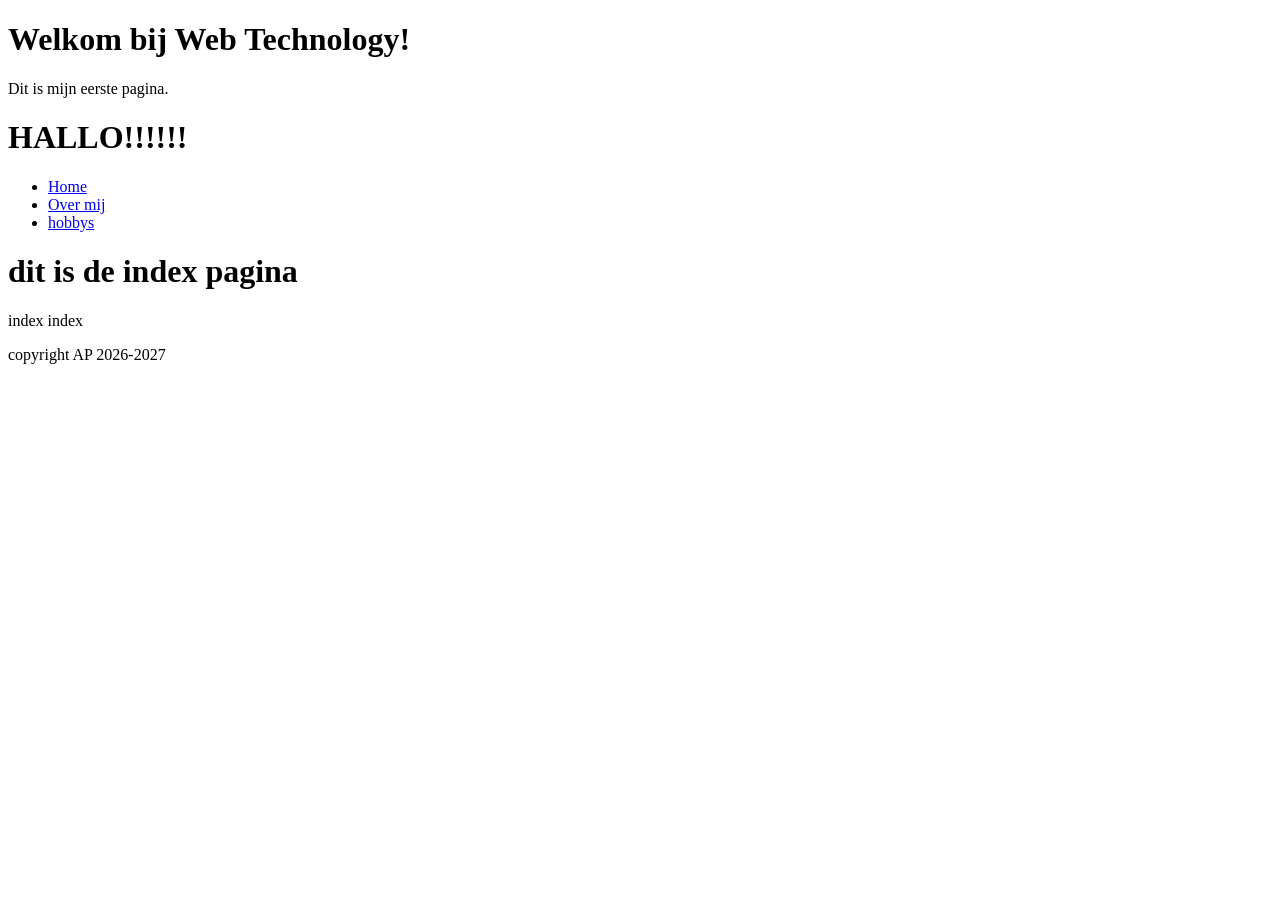
<file: labo-01/index.html>
<!DOCTYPE html>
<html lang="en">
<head>
    <meta charset="UTF-8">
    <meta name="viewport" content="width=device-width, initial-scale=1">
    <title>Mijn eerste pagina</title>
</head>
<body>
    <h1>Welkom bij Web Technology!</h1>
    <p>Dit is mijn eerste pagina.</p>
    
    
<header>
<h1>HALLO!!!!!!</h1>
<nav>
<ul>
<li><a href="index.html">Home</a></li>
<li><a href="over-mij.html">Over mij</a></li>
<li><a href="hobby.html">hobbys</a></li>
</ul>
</nav>
</header>
<main>
    <h1> dit is de index pagina</h1>
    <p> index index</p>
</main>
<footer>
    <p>copyright AP 2026-2027</p>
</footer>


</body>
</html>
</file>
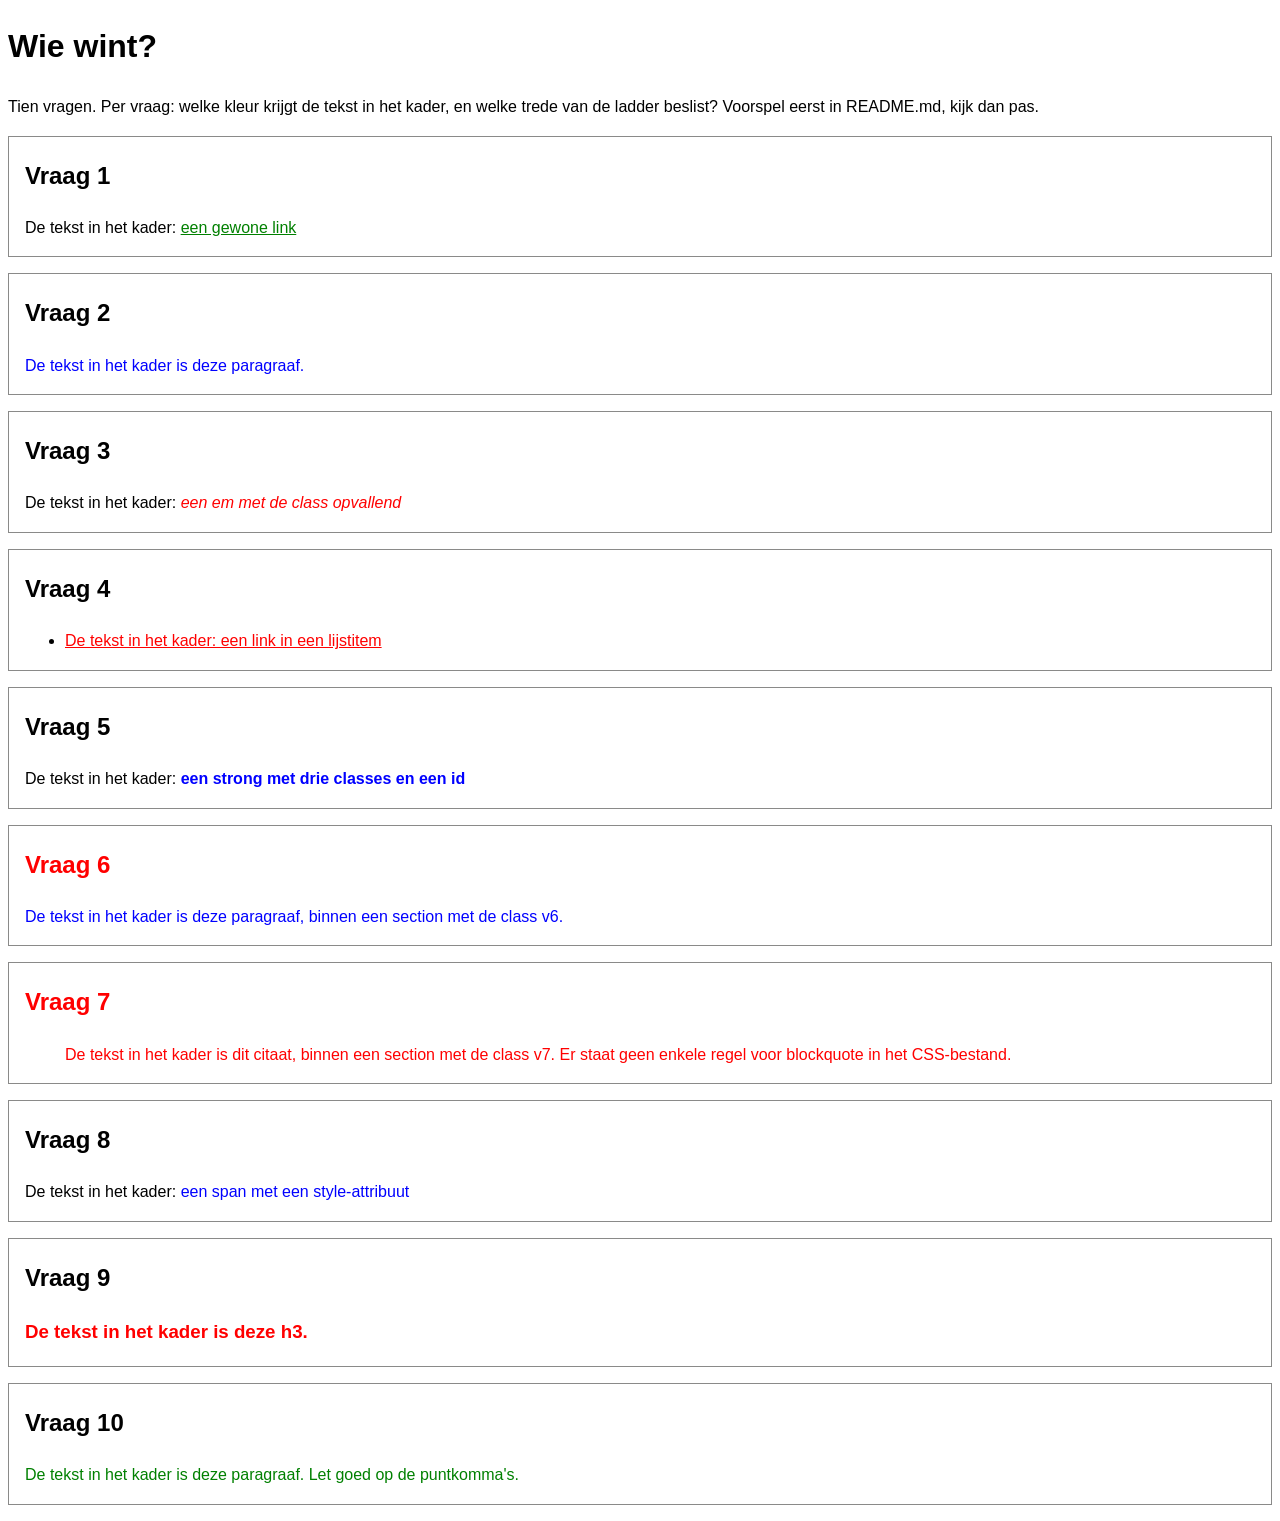
<file: labo-02/cascade/index.html>
<!-- index.html - oefening 3: voorspel, dan kijk. Wijzig dit bestand niet. -->
<!doctype html>
<html lang="nl">
  <head>
    <meta charset="utf-8">
    <meta name="viewport" content="width=device-width, initial-scale=1">
    <title>Wie wint? Tien vragen over de cascade</title>
    <link rel="stylesheet" href="css/stijl.css">
  </head>
  <body>
    <h1>Wie wint?</h1>
    <p>Tien vragen. Per vraag: welke kleur krijgt de tekst in het kader, en welke trede van de ladder beslist? Voorspel eerst in README.md, kijk dan pas.</p>

    <section class="vraag v1">
      <h2>Vraag 1</h2>
      <p>De tekst in het kader: <a href="#">een gewone link</a></p>
    </section>

    <section class="vraag v2">
      <h2>Vraag 2</h2>
      <p class="v2-tekst">De tekst in het kader is deze paragraaf.</p>
    </section>

    <section class="vraag v3">
      <h2>Vraag 3</h2>
      <p>De tekst in het kader: <em class="opvallend">een em met de class opvallend</em></p>
    </section>

    <section class="vraag v4">
      <h2>Vraag 4</h2>
      <ul>
        <li><a href="#">De tekst in het kader: een link in een lijstitem</a></li>
      </ul>
    </section>

    <section class="vraag v5">
      <h2>Vraag 5</h2>
      <p>De tekst in het kader: <strong class="een twee drie" id="v5-tekst">een strong met drie classes en een id</strong></p>
    </section>

    <section class="vraag v6">
      <h2>Vraag 6</h2>
      <p class="v6-tekst">De tekst in het kader is deze paragraaf, binnen een section met de class v6.</p>
    </section>

    <section class="vraag v7">
      <h2>Vraag 7</h2>
      <blockquote>De tekst in het kader is dit citaat, binnen een section met de class v7. Er staat geen enkele regel voor blockquote in het CSS-bestand.</blockquote>
    </section>

    <section class="vraag v8">
      <h2>Vraag 8</h2>
      <p>De tekst in het kader: <span class="v8-tekst" style="color: blue">een span met een style-attribuut</span></p>
    </section>

    <section class="vraag v9">
      <h2>Vraag 9</h2>
      <h3 class="v9-tekst">De tekst in het kader is deze h3.</h3>
    </section>

    <section class="vraag v10">
      <h2>Vraag 10</h2>
      <p class="v10-tekst">De tekst in het kader is deze paragraaf. Let goed op de puntkomma's.</p>
    </section>
  </body>
</html>
</file>
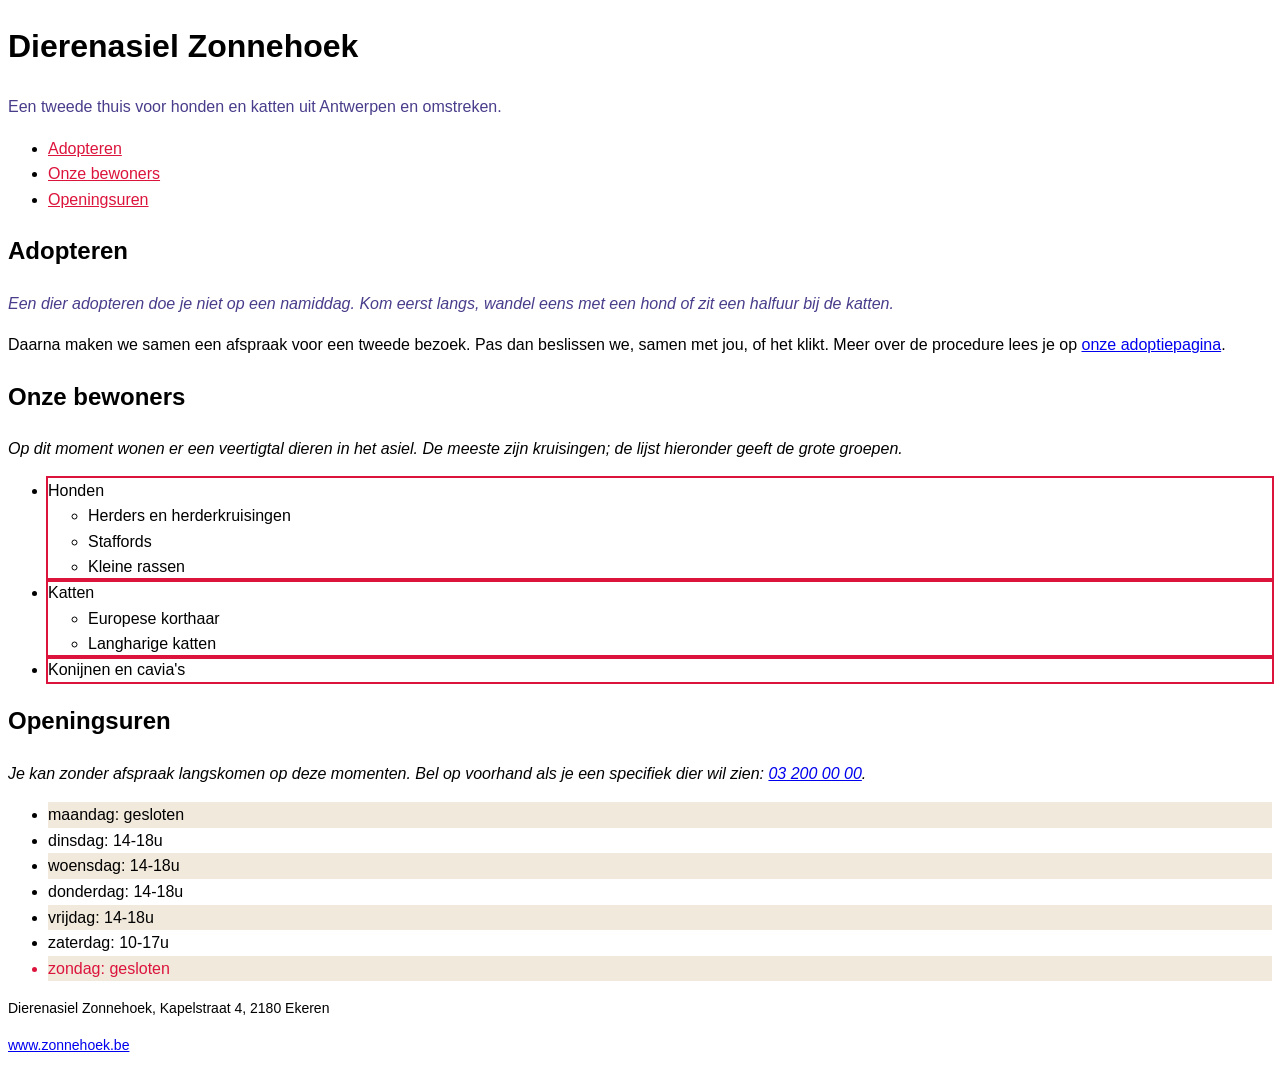
<file: labo-02/selectors/index.html>
<!-- index.html - oefening 2: selectors. Wijzig dit bestand niet; alles wat je nodig hebt, staat erin. -->
<!doctype html>
<html lang="nl">
  <head>
    <meta charset="utf-8">
    <meta name="viewport" content="width=device-width, initial-scale=1">
    <title>Dierenasiel Zonnehoek</title>
    <link rel="stylesheet" href="css/stijl.css">
  </head>
  <body>
    <header>
      <h1>Dierenasiel Zonnehoek</h1>
      <p class="slogan">Een tweede thuis voor honden en katten uit Antwerpen en omstreken.</p>
      <nav>
        <ul>
          <li><a href="#adopteren">Adopteren</a></li>
          <li><a href="#rassen">Onze bewoners</a></li>
          <li><a href="#uren">Openingsuren</a></li>
        </ul>
      </nav>
    </header>

    <main>
      <article>
        <h2 id="adopteren">Adopteren</h2>
        <p class="intro">Een dier adopteren doe je niet op een namiddag. Kom eerst langs, wandel eens met een hond of zit een halfuur bij de katten.</p>
        <p>Daarna maken we samen een afspraak voor een tweede bezoek. Pas dan beslissen we, samen met jou, of het klikt. Meer over de procedure lees je op <a href="https://www.zonnehoek.be/adoptie">onze adoptiepagina</a>.</p>

        <h2 id="rassen">Onze bewoners</h2>
        <p>Op dit moment wonen er een veertigtal dieren in het asiel. De meeste zijn kruisingen; de lijst hieronder geeft de grote groepen.</p>
        <ul class="rassen">
          <li>Honden
            <ul>
              <li>Herders en herderkruisingen</li>
              <li>Staffords</li>
              <li>Kleine rassen</li>
            </ul>
          </li>
          <li>Katten
            <ul>
              <li>Europese korthaar</li>
              <li>Langharige katten</li>
            </ul>
          </li>
          <li>Konijnen en cavia's</li>
        </ul>

        <h2 id="uren">Openingsuren</h2>
        <p>Je kan zonder afspraak langskomen op deze momenten. Bel op voorhand als je een specifiek dier wil zien: <a href="tel:+3232000000">03 200 00 00</a>.</p>
        <ul class="uren">
          <li>maandag: gesloten</li>
          <li>dinsdag: 14-18u</li>
          <li>woensdag: 14-18u</li>
          <li>donderdag: 14-18u</li>
          <li>vrijdag: 14-18u</li>
          <li>zaterdag: 10-17u</li>
          <li>zondag: gesloten</li>
        </ul>
      </article>
    </main>

    <footer>
      <p>Dierenasiel Zonnehoek, Kapelstraat 4, 2180 Ekeren</p>
      <p><a href="https://www.zonnehoek.be">www.zonnehoek.be</a></p>
    </footer>
  </body>
</html>
</file>
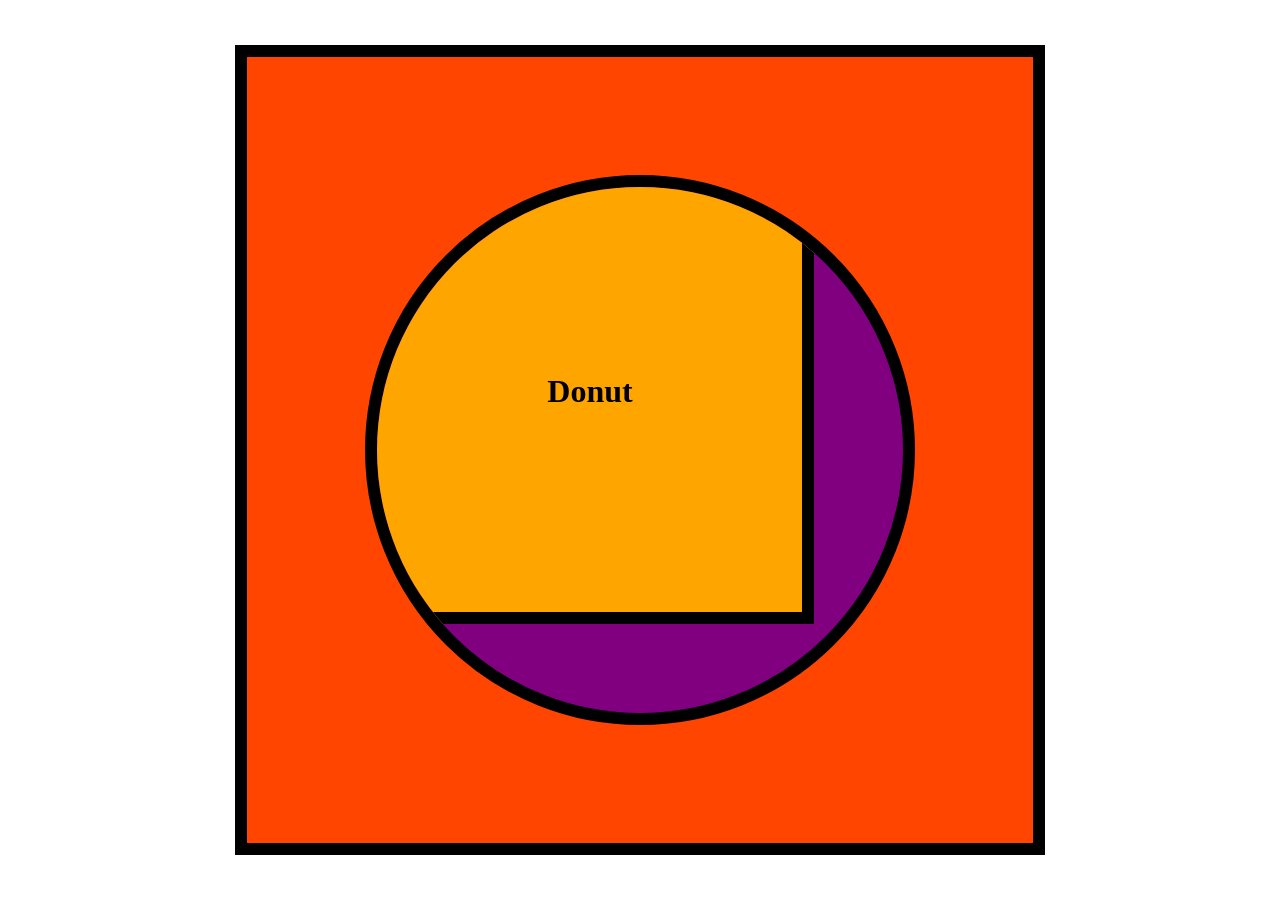
<file: labo-03/donut/index.html>
<!doctype html>
<html lang="en">
<head>
  <meta charset="utf-8">
  <meta name="viewport" content="width=device-width, initial-scale=1">
  <title>Labo 3 - Donut</title>
  <link rel="stylesheet" href="css/reset.css">
  <link rel="stylesheet" href="css/stijl.css">
</head>
<body>
  <!-- Do not change this file. Write your CSS in css/stijl.css. -->
  <main>
    <div>
      <h1>Donut</h1>
    </div>
  </main>
</body>
</html>
</file>
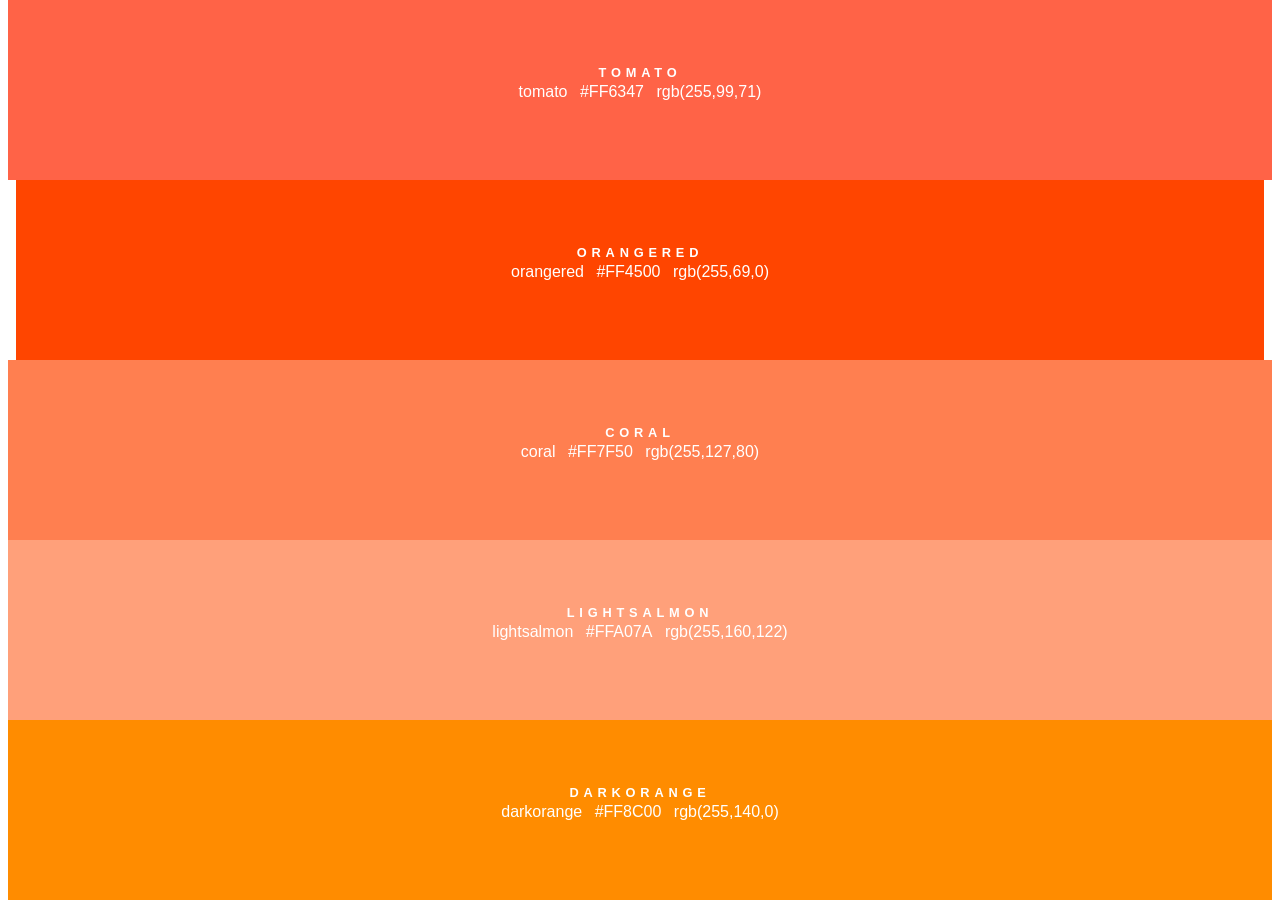
<file: labo-03/kleuren/index.html>
<!doctype html>
<html lang="en">
<head>
  <meta charset="utf-8">
  <meta name="viewport" content="width=device-width, initial-scale=1">
  <title>Labo 3 - Kleurenstalen</title>
  <link rel="stylesheet" href="css/reset.css">
  <link rel="stylesheet" href="css/stijl.css">
</head>
<body>
  <!-- Do not change this file. Write your CSS in css/stijl.css. -->
  <ul>
    <li class="tomato">
      <h2>TOMATO</h2>
      <p class="codes"><span>tomato</span> <span>#FF6347</span> <span>rgb(255,99,71)</span></p>
    </li>
    <li class="orangered">
      <h2>ORANGERED</h2>
      <p class="codes"><span>orangered</span> <span>#FF4500</span> <span>rgb(255,69,0)</span></p>
    </li>
    <li class="coral">
      <h2>CORAL</h2>
      <p class="codes"><span>coral</span> <span>#FF7F50</span> <span>rgb(255,127,80)</span></p>
    </li>
    <li class="lightsalmon">
      <h2>LIGHTSALMON</h2>
      <p class="codes"><span>lightsalmon</span> <span>#FFA07A</span> <span>rgb(255,160,122)</span></p>
    </li>
    <li class="darkorange">
      <h2>DARKORANGE</h2>
      <p class="codes"><span>darkorange</span> <span>#FF8C00</span> <span>rgb(255,140,0)</span></p>
    </li>
  </ul>
</body>
</html>
</file>
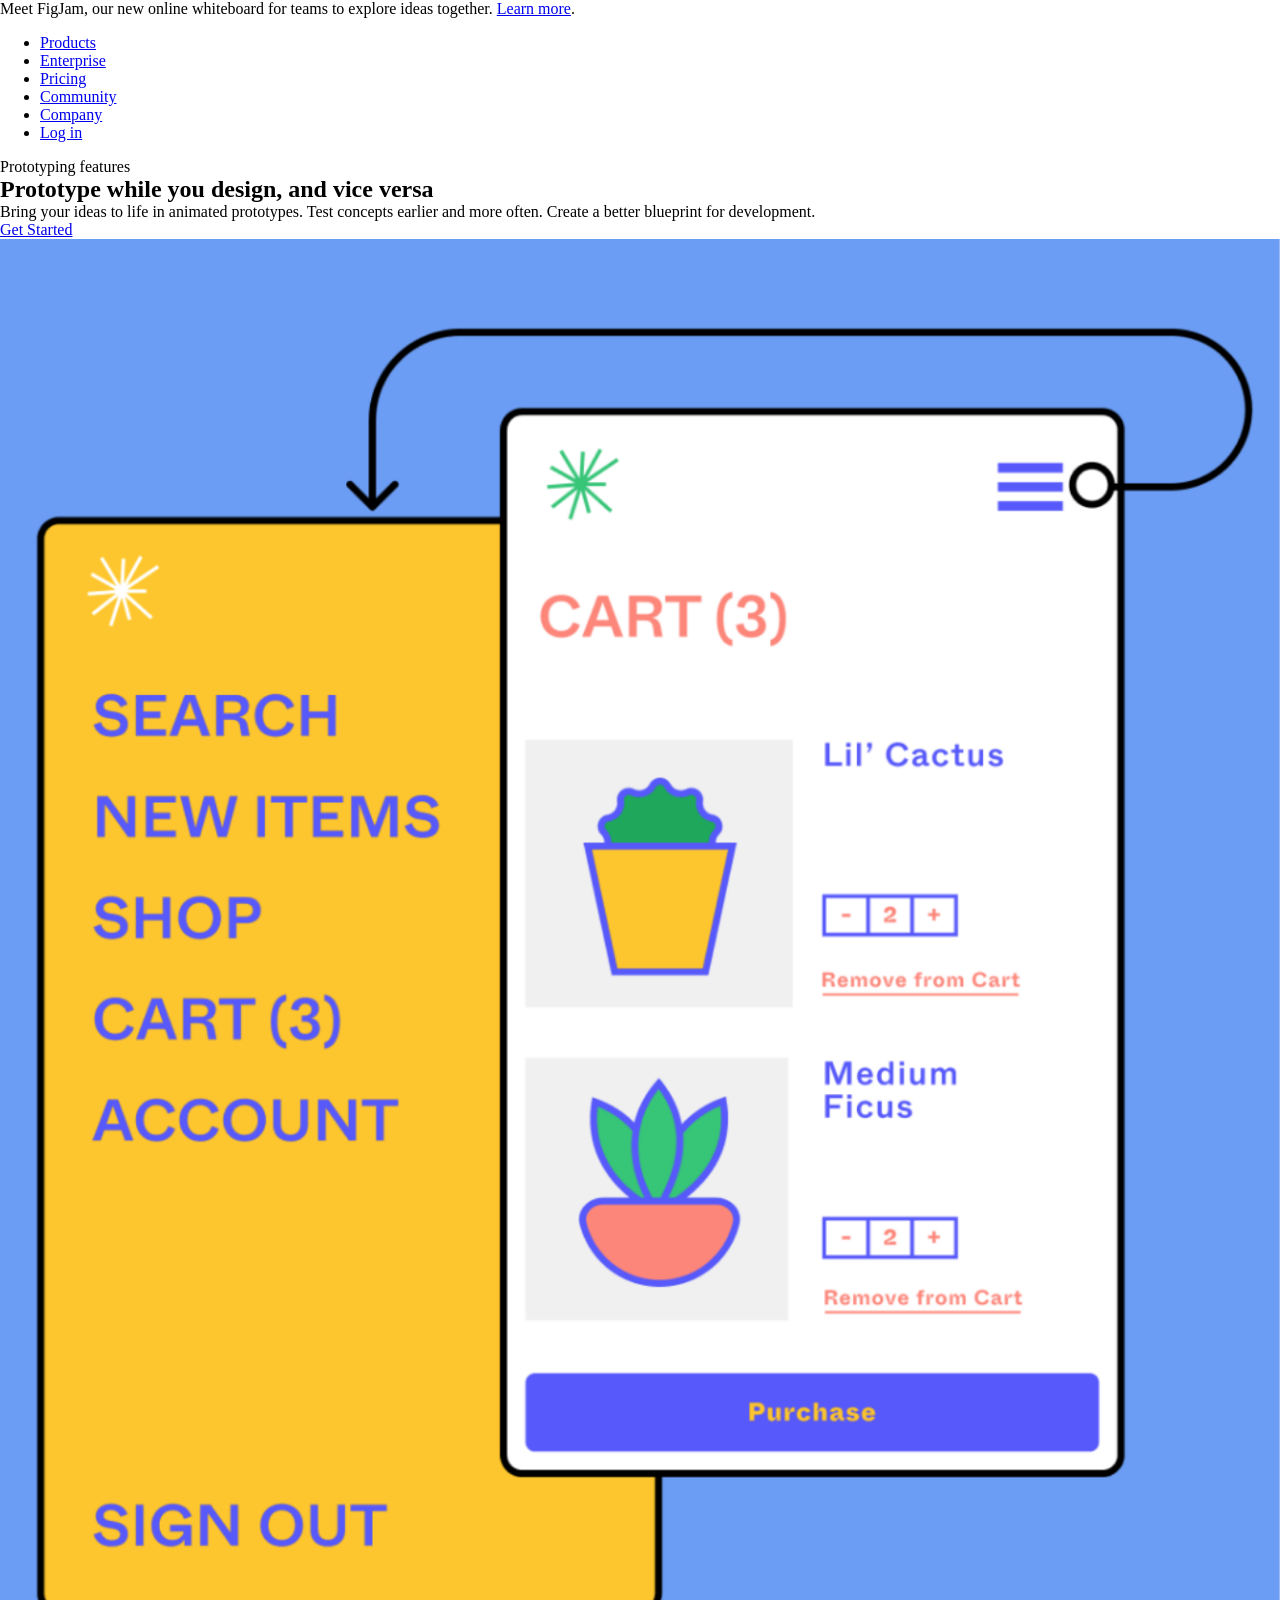
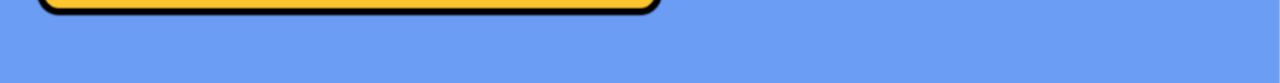
<file: labo-03/landing/index.html>
<!doctype html>
<html lang="en">
<head>
  <meta charset="utf-8">
  <meta name="viewport" content="width=device-width, initial-scale=1">
  <title>Labo 3 - Landingspagina</title>
  <link rel="stylesheet" href="css/reset.css">
  <link rel="stylesheet" href="css/stijl.css">
</head>
<body>
  <!-- Do not change this file. Write your CSS in css/stijl.css.
       Not visible in the screenshot: on :hover and :focus the links in the
       banner and in the navigation get an underline, and the button turns
       dark grey (#333333) instead of black. -->
  <div class="banner">
    <p>Meet FigJam, our new online whiteboard for teams to explore ideas together. <a href="#">Learn more</a>.</p>
  </div>
  <header>
    <nav>
      <ul>
        <li><a href="#">Products</a></li>
        <li><a href="#">Enterprise</a></li>
        <li><a href="#">Pricing</a></li>
        <li><a href="#">Community</a></li>
        <li><a href="#">Company</a></li>
        <li><a href="#">Log in</a></li>
      </ul>
    </nav>
  </header>
  <main>
    <article>
      <p class="bovenkop">Prototyping features</p>
      <h1>Prototype while you design, and vice versa</h1>
      <p>Bring your ideas to life in animated prototypes. Test concepts earlier and more often. Create a better blueprint for development.</p>
      <a href="#" class="knop">Get Started</a>
    </article><!-- no whitespace between these two tags: see syllabus 3.7 --><div class="afbeelding">
      <img src="afbeeldingen/prototype.png" alt="Prototype of a plant shop: a yellow menu panel next to a white cart screen">
    </div>
  </main>
</body>
</html>
</file>
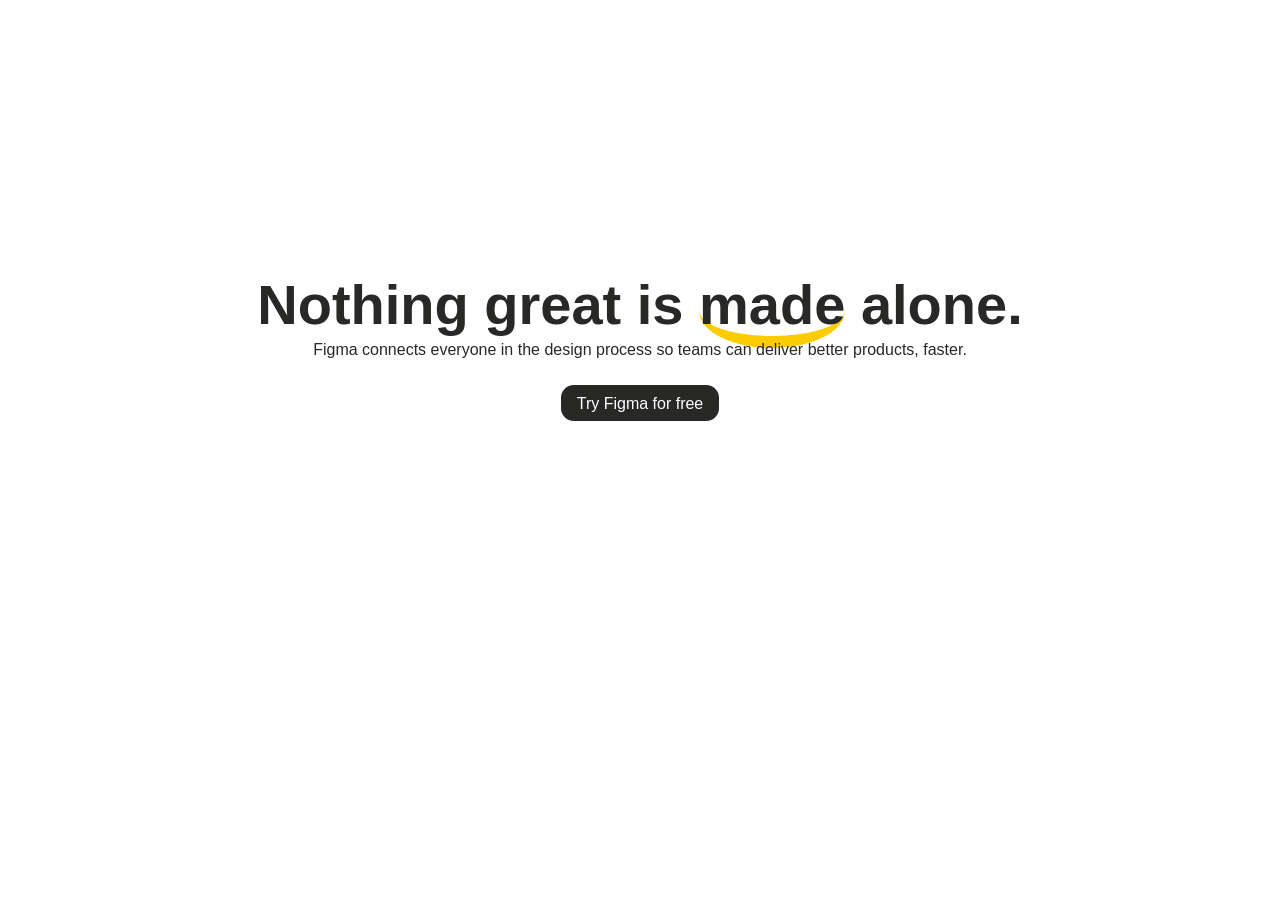
<file: labo-03/slogan/index.html>
<!doctype html>
<html lang="en">
<head>
  <meta charset="utf-8">
  <meta name="viewport" content="width=device-width, initial-scale=1">
  <title>Labo 3 - Slogan</title>
  <link rel="stylesheet" href="css/reset.css">
  <link rel="stylesheet" href="css/stijl.css">
</head>
<body>
  <!-- Do not change this file. Write your CSS in css/stijl.css.
       Not visible in the screenshot: on :hover and :focus the button turns
       dark grey (#333333) instead of black. -->
  <h2>Nothing great is <span>made</span> alone.</h2>
  <p>Figma connects everyone in the design process so teams can deliver better products, faster.</p>
  <a href="https://www.figma.com">Try Figma for free</a>
</body>
</html>
</file>
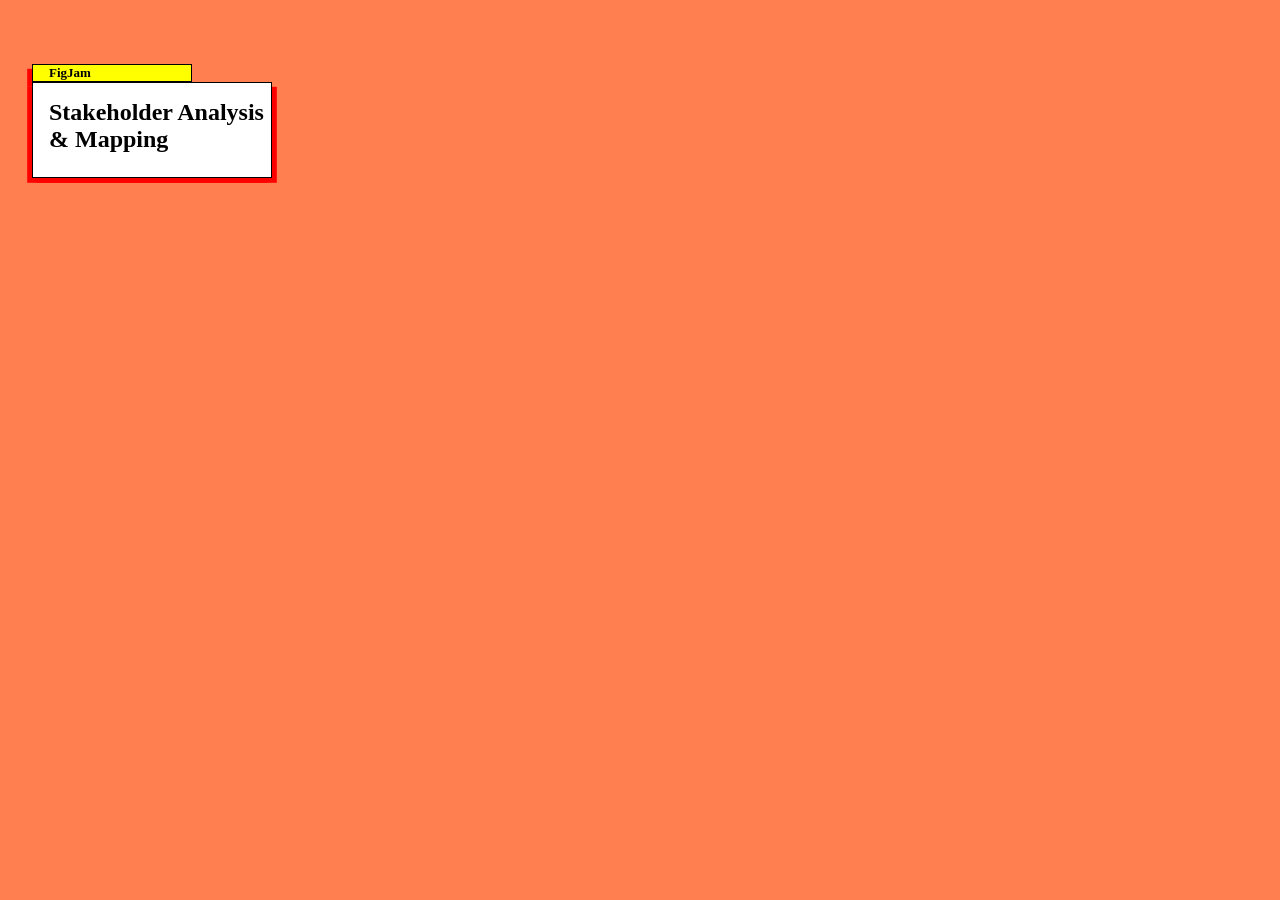
<file: labo-03/tabblad/index.html>
<!doctype html>
<html lang="en">
<head>
  <meta charset="utf-8">
  <meta name="viewport" content="width=device-width, initial-scale=1">
  <title>Labo 3 - Tabblad</title>
  <link rel="stylesheet" href="css/reset.css">
  <link rel="stylesheet" href="css/stijl.css">
</head>
<body>
  <!-- Do not change this file. Write your CSS in css/stijl.css. -->
  <h1>FigJam</h1>
  <h2>Stakeholder Analysis &amp; Mapping</h2>
</body>
</html>
</file>
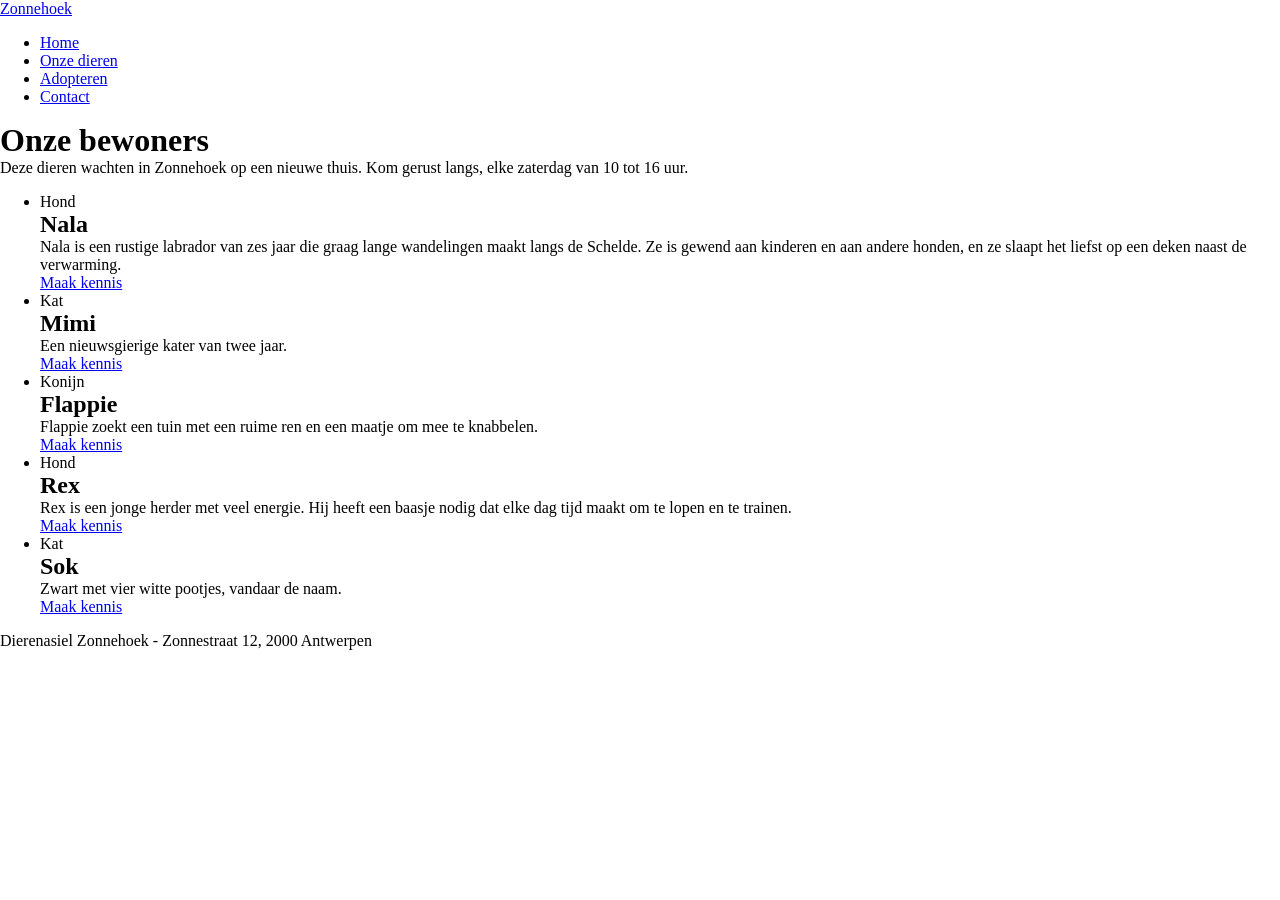
<file: labo-04/dierenasiel/index.html>
<!doctype html>
<html lang="nl">
<head>
  <meta charset="utf-8">
  <meta name="viewport" content="width=device-width, initial-scale=1">
  <title>Labo 4 - Dierenasiel Zonnehoek</title>
  <link rel="stylesheet" href="css/reset.css">
  <link rel="stylesheet" href="css/stijl.css">
</head>
<body>
  <!-- Do not change this file. Write your CSS in css/stijl.css.
       Not visible in the screenshot: on :hover and :focus the links in the
       navigation get an underline, and a button turns dark (#2b2b2b). -->
  <header>
    <a class="logo" href="index.html">Zonnehoek</a>
    <nav>
      <ul>
        <li><a href="index.html">Home</a></li>
        <li><a href="dieren.html" class="actief">Onze dieren</a></li>
        <li><a href="adopteren.html">Adopteren</a></li>
        <li><a href="contact.html">Contact</a></li>
      </ul>
    </nav>
  </header>
  <main>
    <h1>Onze bewoners</h1>
    <p class="intro">Deze dieren wachten in Zonnehoek op een nieuwe thuis. Kom gerust langs, elke zaterdag van 10 tot 16 uur.</p>
    <ul class="kaarten">
      <li class="kaart uitgelicht">
        <p class="soort">Hond</p>
        <h2>Nala</h2>
        <p class="beschrijving">Nala is een rustige labrador van zes jaar die graag lange wandelingen maakt langs de Schelde. Ze is gewend aan kinderen en aan andere honden, en ze slaapt het liefst op een deken naast de verwarming.</p>
        <a class="knop" href="#">Maak kennis</a>
      </li>
      <li class="kaart">
        <p class="soort">Kat</p>
        <h2>Mimi</h2>
        <p class="beschrijving">Een nieuwsgierige kater van twee jaar.</p>
        <a class="knop" href="#">Maak kennis</a>
      </li>
      <li class="kaart">
        <p class="soort">Konijn</p>
        <h2>Flappie</h2>
        <p class="beschrijving">Flappie zoekt een tuin met een ruime ren en een maatje om mee te knabbelen.</p>
        <a class="knop" href="#">Maak kennis</a>
      </li>
      <li class="kaart">
        <p class="soort">Hond</p>
        <h2>Rex</h2>
        <p class="beschrijving">Rex is een jonge herder met veel energie. Hij heeft een baasje nodig dat elke dag tijd maakt om te lopen en te trainen.</p>
        <a class="knop" href="#">Maak kennis</a>
      </li>
      <li class="kaart">
        <p class="soort">Kat</p>
        <h2>Sok</h2>
        <p class="beschrijving">Zwart met vier witte pootjes, vandaar de naam.</p>
        <a class="knop" href="#">Maak kennis</a>
      </li>
    </ul>
  </main>
  <footer>
    <p>Dierenasiel Zonnehoek - Zonnestraat 12, 2000 Antwerpen</p>
  </footer>
</body>
</html>
</file>
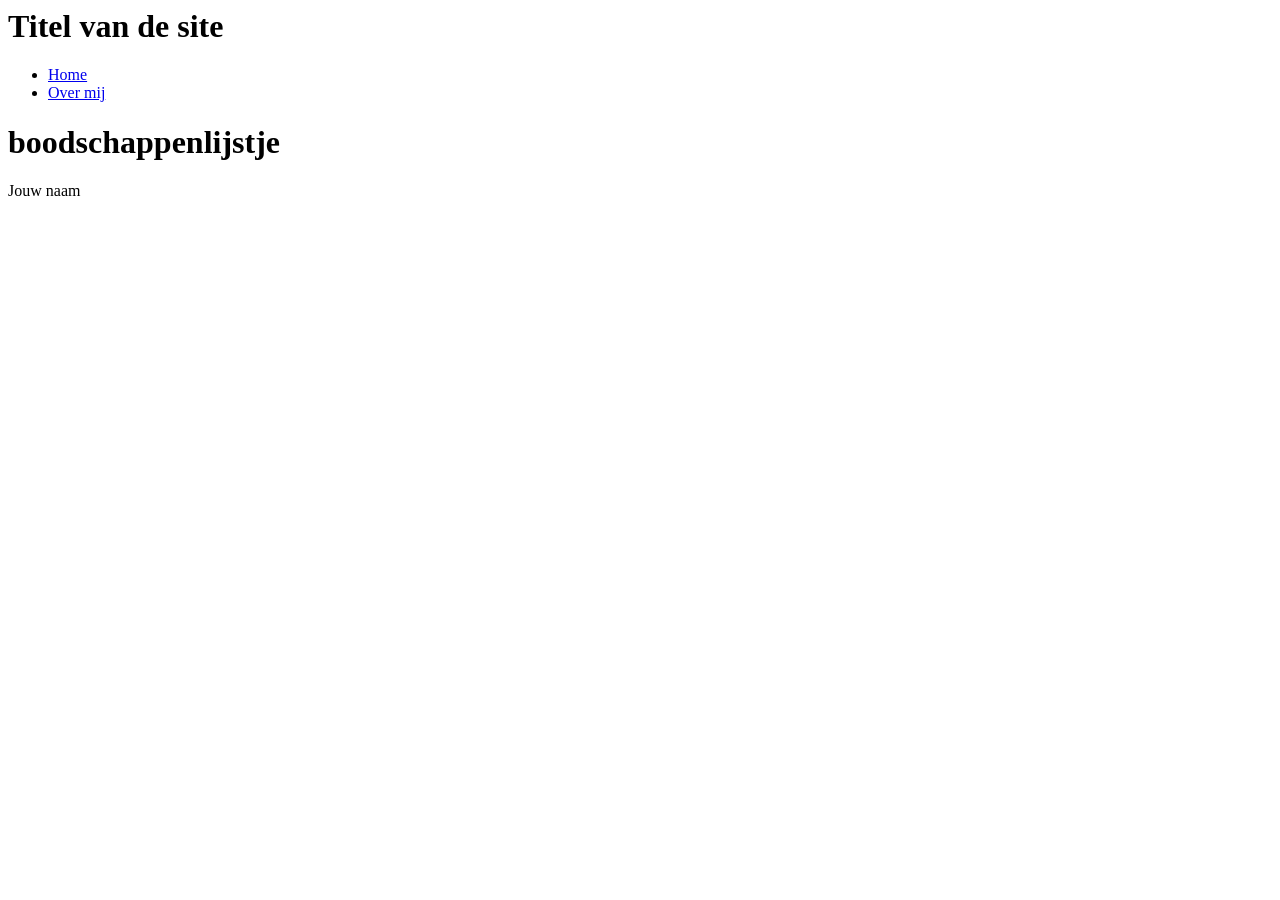
<file: labo-01/boodschappen.html>
<body>
<header>
<h1>Titel van de site</h1>
<nav>
<ul>
<li><a href="index.html">Home</a></li>
<li><a href="over-mij.html">Over mij</a></li>
</ul>
</nav>
</header>
<main>
<h1>boodschappenlijstje</h1>

</main>
<footer>
<p>Jouw naam</p>
</footer>
</body>
</file>
<file: labo-02/cascade/css/stijl.css>
/* stijl.css - oefening 3: voorspel, dan kijk. Wijzig dit bestand niet. */

/* Opmaak van de pagina zelf; doet niet mee in de vragen. */
body {
  font-family: Verdana, sans-serif;
  line-height: 1.6;
}

.vraag {
  border: 1px solid #8a8a89;
  padding: 0 1rem;
  margin-bottom: 1rem;
}

/* ---- vraag 1 ---- */
a {
  color: green;
}

/* ---- vraag 2 ---- */
.v2-tekst {
  color: red;
}

.v2-tekst {
  color: blue;
}

/* ---- vraag 3 ---- */
.opvallend {
  color: red;
}

em {
  color: blue;
}

/* ---- vraag 4 ---- */
.v4 > a {
  color: green;
}

.v4 a {
  color: red;
}

/* ---- vraag 5 ---- */
.een.twee.drie {
  color: red;
}

#v5-tekst {
  color: blue;
}

/* ---- vraag 6 ---- */
.v6 {
  color: red;
}

.v6-tekst {
  color: blue;
}

/* ---- vraag 7 ---- */
.v7 {
  color: red;
}

/* ---- vraag 8 ---- */
.v8-tekst {
  color: red;
}

/* ---- vraag 9 ---- */
h3 {
  color: red !important;
}

.v9-tekst {
  color: blue;
}

/* ---- vraag 10 ---- */
.v10-tekst {
  color: green;
  font-size: 1.5rem
  color: blue;
}
</file>
<file: labo-02/selectors/css/stijl.css>
/* stijl.css - oefening 2: selectors schrijven en lezen */

/* Schrijf onder elke opdracht de regel met de selector die precies die
   elementen raakt. Gebruik de declaratie die erbij staat, zodat je in de
   browser meteen ziet wat je raakte. Voeg niets toe aan index.html. */

body {
  font-family: Verdana, sans-serif;
  line-height: 1.6;
}

/* 1. alle links in de navigatie -> color: crimson; */
nav a{color: crimson}

/* 2. alleen de paragrafen in de footer -> font-size: 0.875rem; */
footer p{font-size: 0.875rem;}


/* 3. alleen de lijstitems van het BUITENSTE niveau in de lijst met de class
      rassen (dus niet de items van de binnenlijsten) -> outline: 2px solid crimson;
      (outline tekent een kader rond precies het element dat je raakte; de
      property zelf komt in hoofdstuk 3) */
.rassen>li{outline: 2px solid crimson;}




/* 4. de paragraaf die onmiddellijk na elke h2 komt -> font-style: italic; */
H2+p{font-style: italic;}


/* 5. elk oneven item in de lijst met openingsuren -> background-color: #f1e9dc; */
.uren li:nth-child(odd){background-color: #f1e9dc;}    

/* 6. het laatste item in de lijst met openingsuren -> color: crimson; */
.uren li:last-child{color: crimson;}


/* 7. de slogan en de intro tegelijk, in één regel -> color: darkslateblue; */
.intro,.slogan {color: darkslateblue;}

/* 8. elke link in main wanneer de muis erover gaat OF wanneer ze focus heeft
      -> background-color: yellow; */
main a:hover,:focus{background-color: yellow;
}



/* ---- Lezen: welke elementen raken deze vijf selectors? Schrijf het antwoord
   in één zin per selector in README.md. Verander hier niets. ---- */

/* a. header nav ul li a */
/* b. article > p */
/* c. .uren li:nth-child(3) */
/* d. h2 ~ p */
/* e. .rassen li:first-child */
</file>
<file: labo-03/donut/css/stijl.css>
/* stijl.css - labo 3, donut (reset.css is linked before this file) */

/* === tokens === */
:root {

}

/* === your rules === */
main{
    background-color: orangered;
    border: 0.75rem solid black;
    margin: 5vh auto;   
    height: 90vh;   
width: 90vh;
    
    
    
}
div{
    background-color: purple;
    height: 70%;
    width: 70%;
    border: 0.75rem solid black;
    border-radius: 50%;
    margin: 15%;
    overflow: hidden;
    
}
h1{
    background-color: orange ;
    height:  90%;
    width: 90%;
    text-align: center;
    color: black;
    margin: -7%;
    border: 0.75rem solid black ;
    padding-top: 40%;
    padding-left: 5%;
    font-family: georgia;
    font-weight: bold; 
}
</file>
<file: labo-03/kleuren/css/stijl.css>
/* stijl.css - labo 3, kleuren (reset.css is linked before this file) */

/* === tokens === */
:root {

}

/* === your rules === */

.tomato{background-color: tomato;}
.orangered{background-color: orangered;}
.coral {background-color: coral;}
.lightsalmon {background-color: lightsalmon;}
.darkorange{background-color: darkorange;}

body{
color: white;
font-family: Arial;
text-align: center;
}
li{
    height: 20vh;
;
}
ul{
    margin: 0;
    padding: 0;

}
li{
    padding-top: 7vh;
}
h2{
    font-size: 0.8rem;
    letter-spacing: 0.3rem;
    margin-bottom: 0.2rem;
}
:nth-child(2) {margin-left: 0.5rem;
margin-right: 0.5rem;
}
</file>
<file: labo-03/landing/css/stijl.css>
/* stijl.css - labo 3, landing (reset.css is linked before this file) */

/* === tokens === */
:root {

}

/* === your rules === */

main div{
    background-color: red;
}
</file>
<file: labo-03/slogan/css/stijl.css>
/* stijl.css - labo 3, slogan (reset.css is linked before this file) */

/* === tokens === */
:root {
    --text: #282827;
    --geel: #fccc00;

}

/* === your rules === */

body{
color: white;
font-family: Arial;
text-align: center;
padding: 17rem 5rem;
color: var(--text)
}

p{
    margin-bottom: 1rem;
}

h2{
 font-size: 3.5rem;
}
H2 span{
    border-bottom: 0.8rem solid var(--geel);
    border-radius: 100%;
}
p{
    line-height: 1.6rem;
    margin-bottom: 2rem;
}
a{
    background-color: var(--text);
    padding: 0.6rem 1rem;
    border-radius: 0.8rem ;
    text-decoration: none;
    color: white;
    
}
</file>
<file: labo-03/tabblad/css/stijl.css>
/* stijl.css - labo 3, tabblad (reset.css is linked before this file) */

/* === tokens === */
:root {

}

/* === your rules === */
body{
    background-color: coral;

}
h1{
    background-color: yellow;
padding-left: 1rem;
font-size: small;
border: 0.1rem solid ;
width: 10rem;
text-align: lefts;
margin-top: 4rem;
margin-left: 2rem;
box-shadow: -0.3rem 0.3rem 0 red;

}
h2{
    background-color: white;
    border: 0.1rem solid;
    width: 15rem;
    height: 6rem;
    margin-left: 2rem;
box-shadow: -0.3rem 0.3rem 0 red,  0.3rem 0.3rem 0 red;

    text-align: left;
    padding-top: 1rem;
    padding-left: 1rem;
}
</file>
<file: labo-04/dierenasiel/css/stijl.css>
/* stijl.css - labo 4, dierenasiel (reset.css is linked before this file) */

/* === tokens === */
:root {

}

/* === your rules === */
</file>
